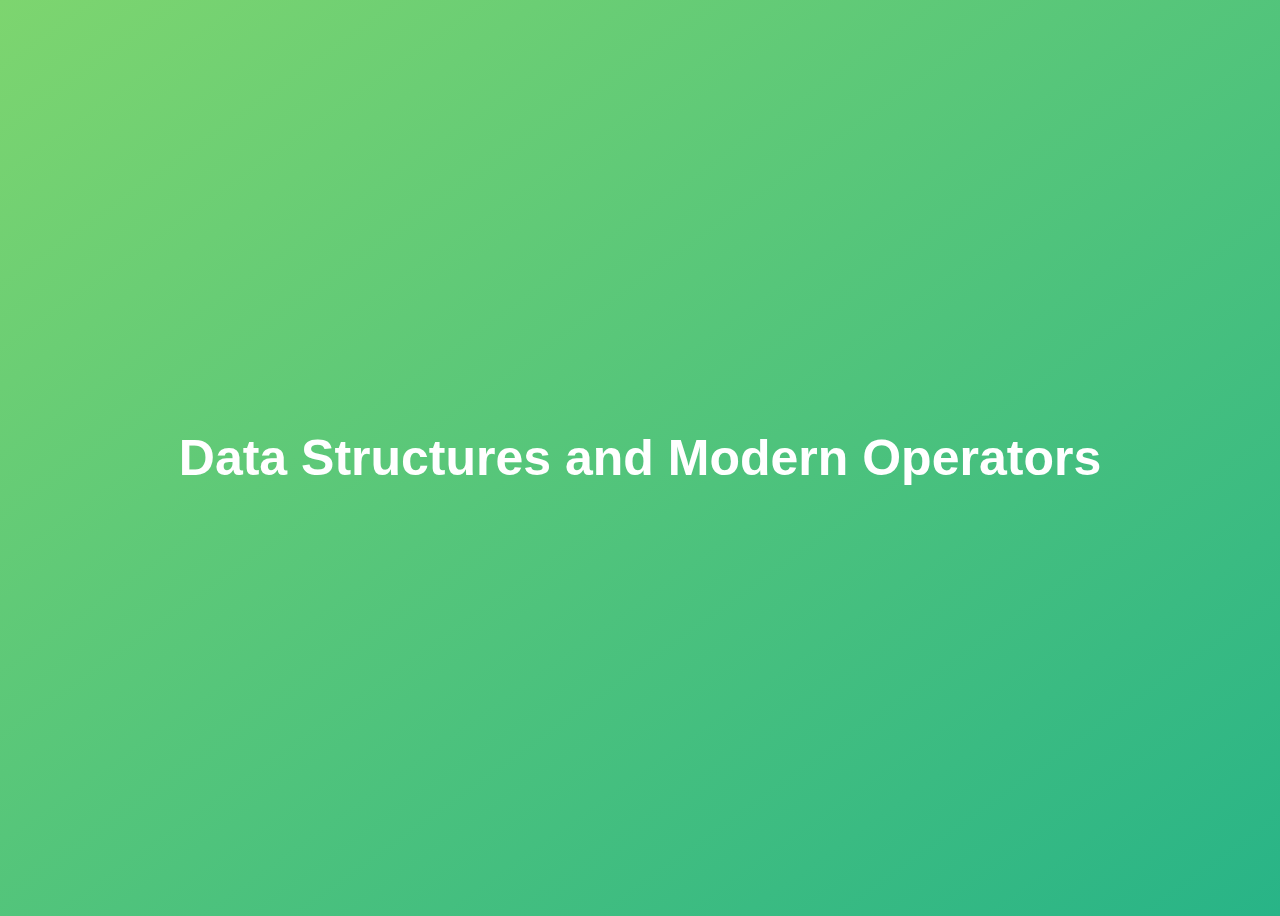
<file: 09-data-structures/index.html>
<!DOCTYPE html>
<html lang="en">
  <head>
    <meta charset="UTF-8" />
    <meta name="viewport" content="width=device-width, initial-scale=1.0" />
    <meta http-equiv="X-UA-Compatible" content="ie=edge" />
    <title>Data Structures and Modern Operators</title>
    <style>
      body {
        height: 100vh;
        display: flex;
        align-items: center;
        background: linear-gradient(to top left, #28b487, #7dd56f);
      }
      h1 {
        font-family: sans-serif;
        font-size: 50px;
        line-height: 1.3;
        width: 100%;
        padding: 30px;
        text-align: center;
        color: white;
      }
      button {
        width: 50px;
        height: 20px;
        margin: 10px;
      }
      textarea {
        width: 300px;
        height: 100px;
      }
    </style>
  </head>
  <body>
    <h1>Data Structures and Modern Operators</h1>
    <script src="script.js"></script>
  </body>
</html>
</file>
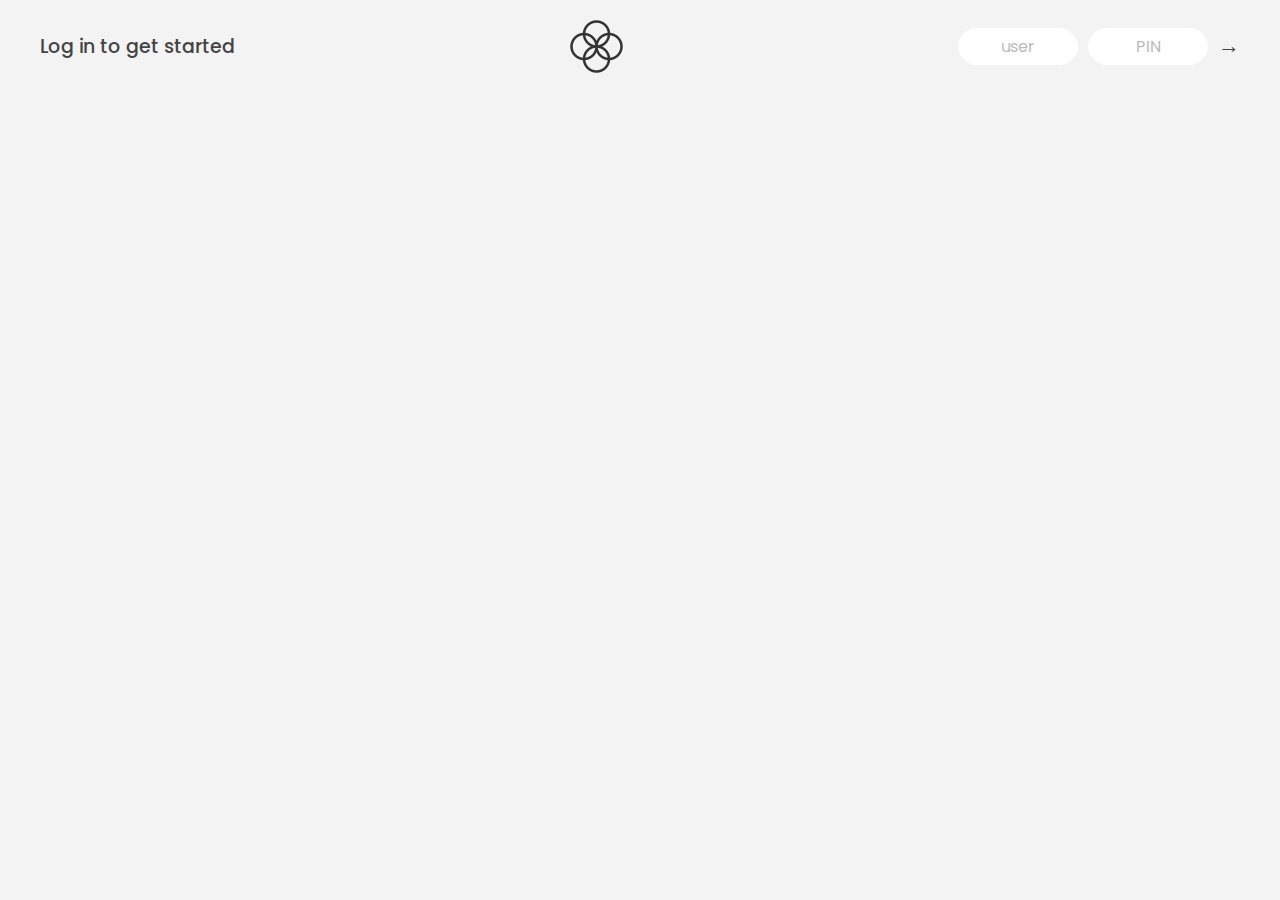
<file: 11-arrays/index.html>
<!DOCTYPE html>
<html lang="en">
  <head>
    <meta charset="UTF-8" />
    <meta name="viewport" content="width=device-width, initial-scale=1.0" />
    <meta http-equiv="X-UA-Compatible" content="ie=edge" />
    <link rel="shortcut icon" type="image/png" href="/icon.png" />

    <link
      href="https://fonts.googleapis.com/css?family=Poppins:400,500,600&display=swap"
      rel="stylesheet"
    />

    <link rel="stylesheet" href="style.css" />
    <title>Bankist</title>
  </head>
  <body>
    <!-- TOP NAVIGATION -->
    <nav>
      <p class="welcome">Log in to get started</p>
      <img src="logo.png" alt="Logo" class="logo" />
      <form class="login">
        <input
          type="text"
          placeholder="user"
          class="login__input login__input--user"
        />
        <!-- In practice, use type="password" -->
        <input
          type="text"
          placeholder="PIN"
          maxlength="4"
          class="login__input login__input--pin"
        />
        <button class="login__btn">&rarr;</button>
      </form>
    </nav>

    <main class="app">
      <!-- BALANCE -->
      <div class="balance">
        <div>
          <p class="balance__label">Current balance</p>
          <p class="balance__date">
            As of <span class="date">05/03/2037</span>
          </p>
        </div>
        <p class="balance__value">0000€</p>
      </div>

      <!-- MOVEMENTS -->
      <div class="movements">
        <div class="movements__row">
          <div class="movements__type movements__type--deposit">2 deposit</div>
          <div class="movements__date">3 days ago</div>
          <div class="movements__value">4 000€</div>
        </div>
        <div class="movements__row">
          <div class="movements__type movements__type--withdrawal">
            1 withdrawal
          </div>
          <div class="movements__date">24/01/2037</div>
          <div class="movements__value">-378€</div>
        </div>
      </div>

      <!-- SUMMARY -->
      <div class="summary">
        <p class="summary__label">In</p>
        <p class="summary__value summary__value--in">0000€</p>
        <p class="summary__label">Out</p>
        <p class="summary__value summary__value--out">0000€</p>
        <p class="summary__label">Interest</p>
        <p class="summary__value summary__value--interest">0000€</p>
        <button class="btn--sort">&downarrow; SORT</button>
      </div>

      <!-- OPERATION: TRANSFERS -->
      <div class="operation operation--transfer">
        <h2>Transfer money</h2>
        <form class="form form--transfer">
          <input type="text" class="form__input form__input--to" />
          <input type="number" class="form__input form__input--amount" />
          <button class="form__btn form__btn--transfer">&rarr;</button>
          <label class="form__label">Transfer to</label>
          <label class="form__label">Amount</label>
        </form>
      </div>

      <!-- OPERATION: LOAN -->
      <div class="operation operation--loan">
        <h2>Request loan</h2>
        <form class="form form--loan">
          <input type="number" class="form__input form__input--loan-amount" />
          <button class="form__btn form__btn--loan">&rarr;</button>
          <label class="form__label form__label--loan">Amount</label>
        </form>
      </div>

      <!-- OPERATION: CLOSE -->
      <div class="operation operation--close">
        <h2>Close account</h2>
        <form class="form form--close">
          <input type="text" class="form__input form__input--user" />
          <input
            type="password"
            maxlength="6"
            class="form__input form__input--pin"
          />
          <button class="form__btn form__btn--close">&rarr;</button>
          <label class="form__label">Confirm user</label>
          <label class="form__label">Confirm PIN</label>
        </form>
      </div>

      <!-- LOGOUT TIMER -->
      <p class="logout-timer">
        You will be logged out in <span class="timer">05:00</span>
      </p>
    </main>

    <!-- <footer>
      &copy; by Jonas Schmedtmann. Don't claim as your own :)
    </footer> -->

    <script src="script.js"></script>
  </body>
</html>
</file>
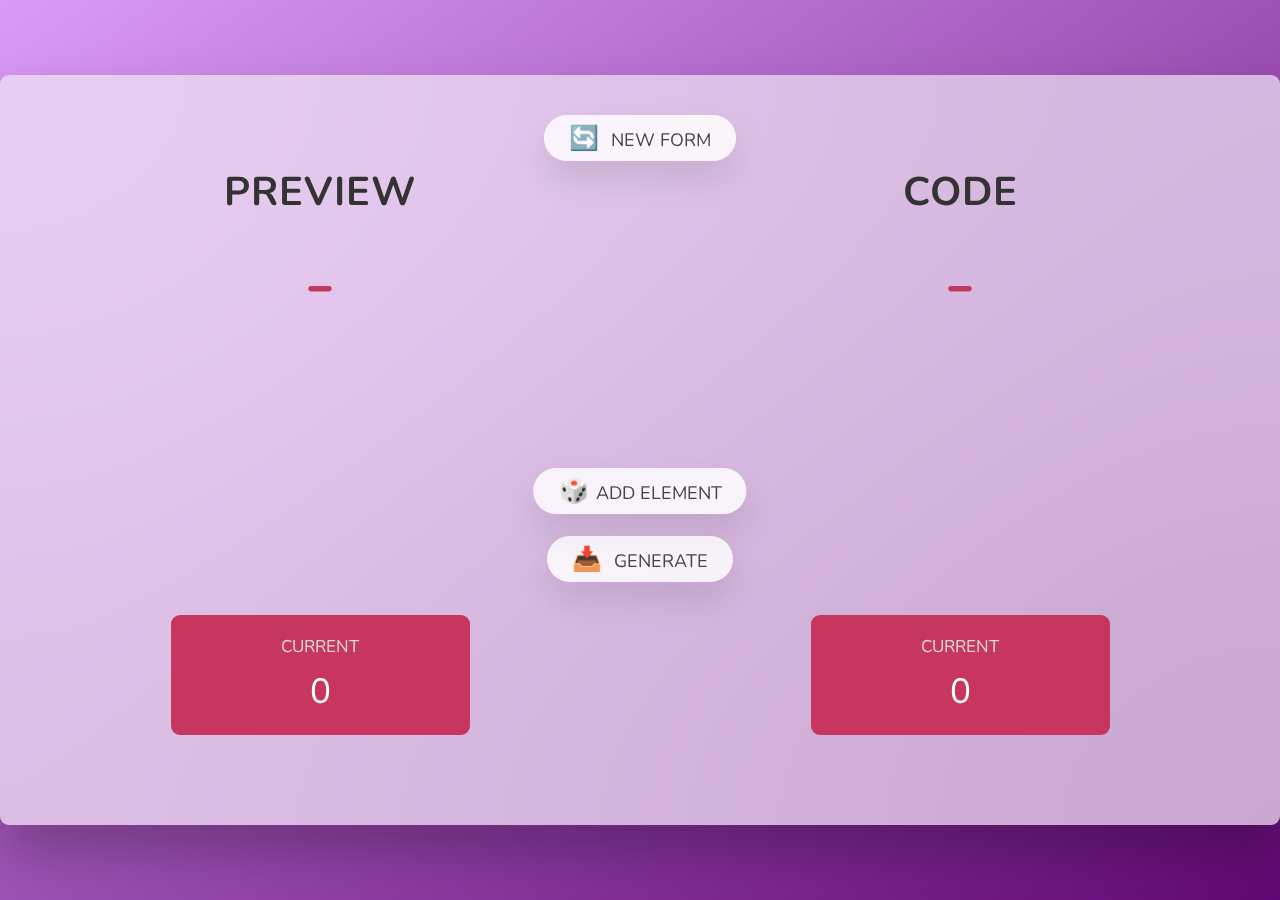
<file: Form-Builder/index.html>
<!DOCTYPE html>
<html lang="en">
  <head>
    <meta charset="UTF-8" />
    <meta name="viewport" content="width=device-width, initial-scale=1.0" />
    <meta http-equiv="X-UA-Compatible" content="ie=edge" />
    <link rel="stylesheet" href="style.css" />
    <title>Form Builder</title>
  </head>
  <body>
    <main>
      <section class="player player--0 player--active">
        <h2 class="name" id="name--0">Preview</h2>
        <p class="score" id="score--0">-</p>
        <div class="current">
          <p class="current-label">Current</p>
          <p class="current-score" id="current--0">0</p>
        </div>
      </section>
      <section class="player player--0 player--active">
        <h2 class="name" id="name--0">Code</h2>
        <p class="score" id="score--0">-</p>
        <div class="current">
          <p class="current-label">Current</p>
          <p class="current-score" id="current--0">0</p>
        </div>
      </section>

      <button class="btn btn--new">🔄 New Form</button>
      <button class="btn btn--roll">🎲Add Element</button>
      <button class="btn btn--hold">📥 Generate</button>
    </main>
    <script src="script.js"></script>
  </body>
</html>
</file>
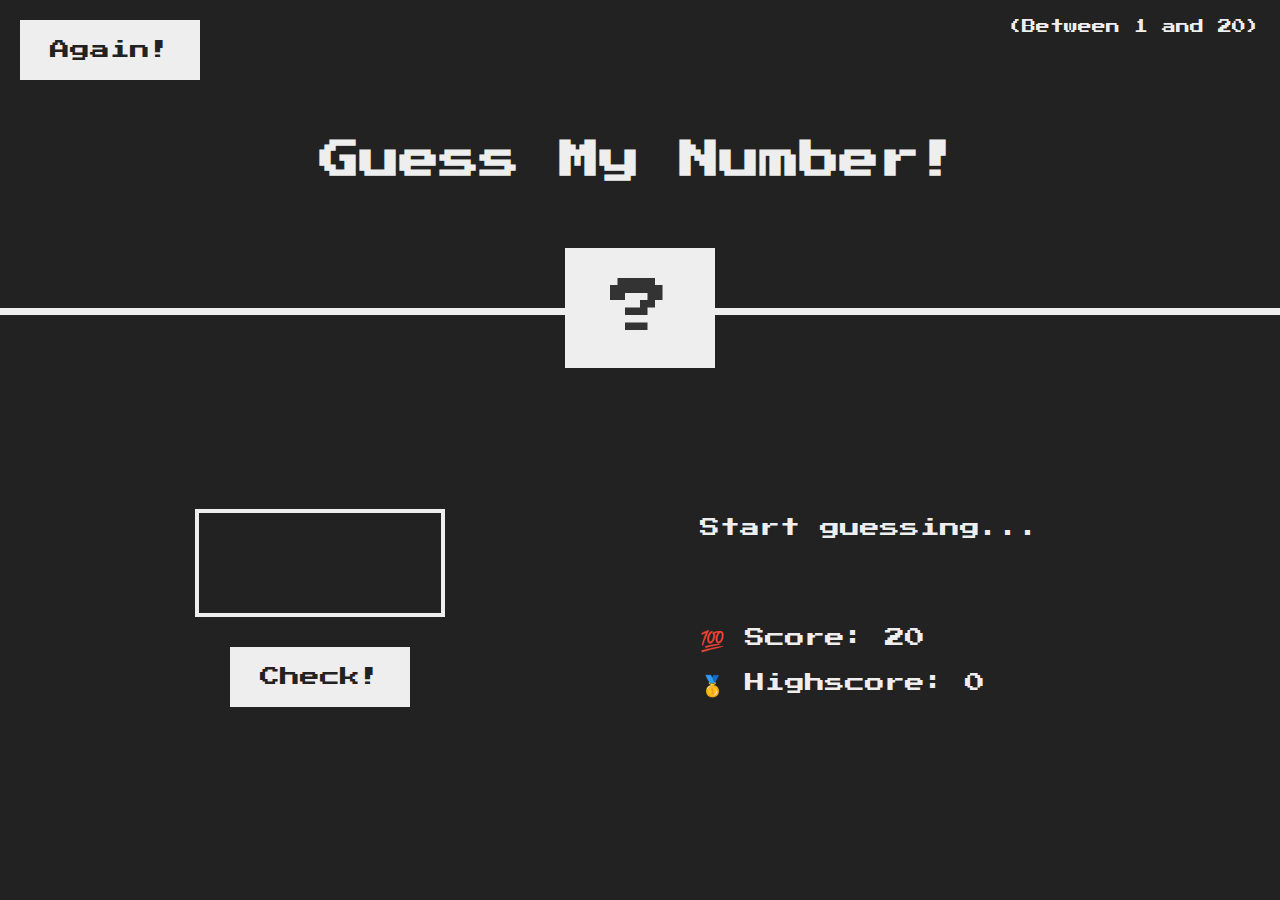
<file: Guess-My-Number/index.html>
<!DOCTYPE html>
<html lang="en">
  <head>
    <meta charset="UTF-8" />
    <meta name="viewport" content="width=device-width, initial-scale=1.0" />
    <meta http-equiv="X-UA-Compatible" content="ie=edge" />
    <link rel="stylesheet" href="style.css" />
    <title>Guess My Number!</title>
  </head>
  <body>
    <header>
      <h1>Guess My Number!</h1>
      <p class="between">(Between 1 and 20)</p>
      <button class="btn again">Again!</button>
      <div class="number">?</div>
    </header>
    <main>
      <section class="left">
        <input type="number" class="guess" />
        <button class="btn check">Check!</button>
      </section>
      <section class="right">
        <p class="message">Start guessing...</p>
        <p class="label-score">💯 Score: <span class="score">20</span></p>
        <p class="label-highscore">
          🥇 Highscore: <span class="highscore">0</span>
        </p>
      </section>
    </main>
    <script src="script.js"></script>
  </body>
</html>
</file>
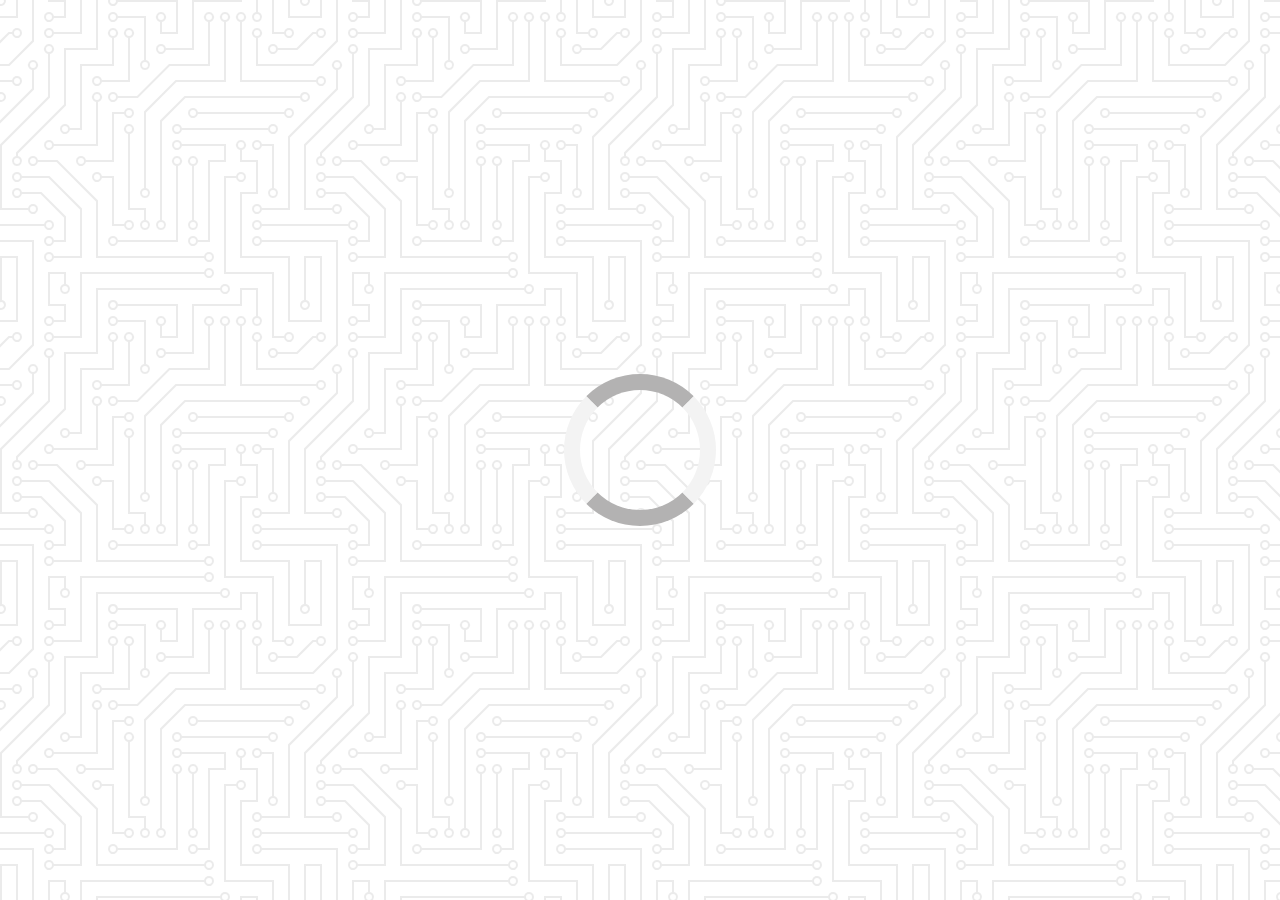
<file: qoute-generator/index.html>
<!DOCTYPE html>
<html lang="en">
<head>
    <meta charset="UTF-8">
    <meta http-equiv="X-UA-Compatible" content="IE=edge">
    <meta name="viewport" content="width=device-width, initial-scale=1.0">
    <title>Quote Generator</title>
    <link rel="icon" type="image/png" href="http://www.google.com/s2/favicons?domain=arabyads.com">
    <link rel="stylesheet" href="style.css">
    <link rel="stylesheet" href="https://cdnjs.cloudflare.com/ajax/libs/font-awesome/5.15.3/css/all.min.css" integrity="sha512-iBBXm8fW90+nuLcSKlbmrPcLa0OT92xO1BIsZ+ywDWZCvqsWgccV3gFoRBv0z+8dLJgyAHIhR35VZc2oM/gI1w==" crossorigin="anonymous" />
</head>
<body>

    <div class="quote-container" id="quote-container">
        <!-- Quote -->
        <div class="quote-text">
            <i class="fas fa-quote-left"></i>
            <span id="quote"></span>
        </div>
        <!-- Author -->
        <div class="quote-author">
            <span id="author"></span>
        </div>
        <!-- Buttons -->
        <div class="button-container">
            <button class="twitter-button" id="twitter" title="Tweet this!">
                <i class="fab fa-twitter"></i>
            </button>
            <button id="new-quote" title="New Quote!">New Quote</button>
        </div>
    </div>

    <!-- Loader -->
    <div class="loader"></div>

    <!-- Script -->
    <script src="script.js"></script>
</body>
</html>
</file>
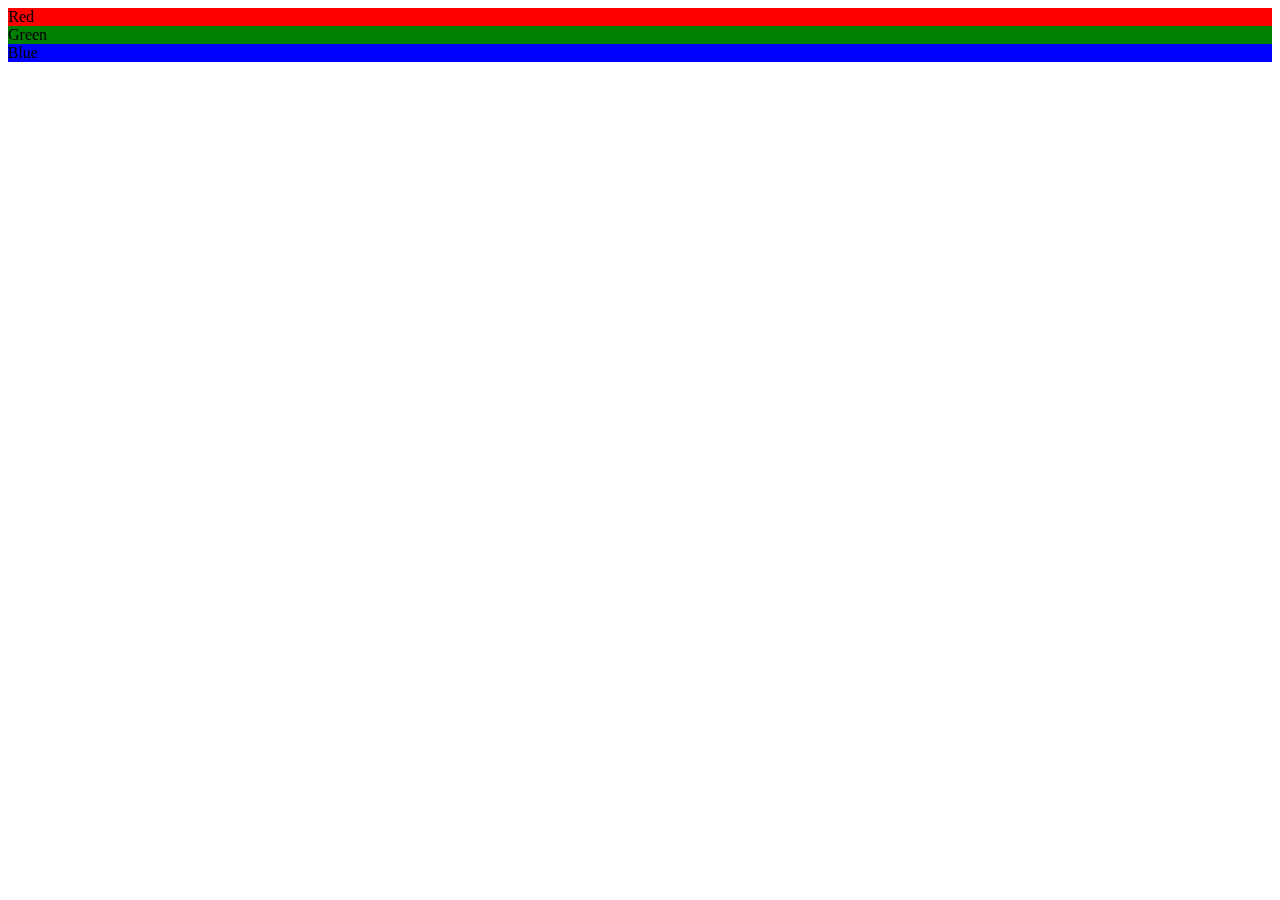
<file: theme-switcher/index.html>
<!DOCTYPE html>
<html lang="en">
<head>
    <meta charset="UTF-8">
    <meta http-equiv="X-UA-Compatible" content="IE=edge">
    <meta name="viewport" content="width=device-width, initial-scale=1.0">
    <title>Theme Switcher</title>
    <style>
        .clickable {cursor: pointer;}
    </style>
</head>
<body>
    <div style="background-color: Red;" class="clickable">Red</div>
    <div style="background-color: Green;" class="clickable">Green</div>
    <div style="background-color: Blue;" class="clickable">Blue</div>

    <script src="scripts.js"></script>
</body>
</html>
</file>
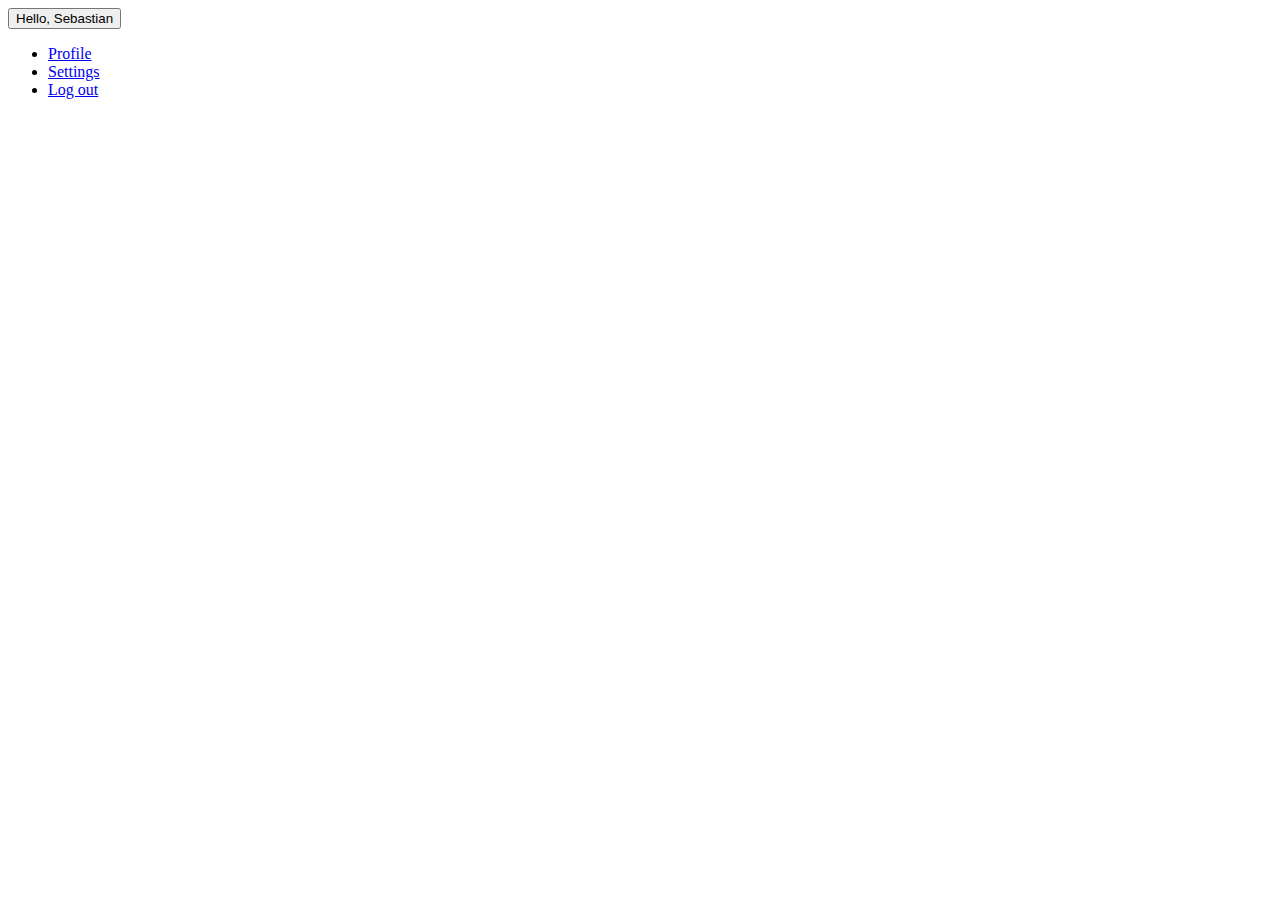
<file: es6/js-framework-diet/index.html>
<!DOCTYPE html>
<html lang="en">
<head>
    <meta charset="UTF-8">
    <meta http-equiv="X-UA-Compatible" content="IE=edge">
    <meta name="viewport" content="width=device-width, initial-scale=1.0">
    <script src="js/app.js"></script>
    <title>Document</title>
</head>
<body>

    <div class="container">
        <div data-dropdown>
            <button data-dropdown-trigger>
                Hello, Sebastian
            </button>
            <ul data-dropdown-list class="hidden">
                <li><a href="#">Profile</a></li>
                <li><a href="#">Settings</a></li>
                <li><a href="#">Log out</a></li>
            </ul>
        </div>
    </div>

</body>
</html>
</file>
<file: 11-arrays/style.css>
/*
 * Use this CSS to learn some intersting techniques,
 * in case you're wondering how I built the UI.
 * Have fun! 😁
 */

* {
  margin: 0;
  padding: 0;
  box-sizing: inherit;
}

html {
  font-size: 62.5%;
  box-sizing: border-box;
}

body {
  font-family: "Poppins", sans-serif;
  color: #444;
  background-color: #f3f3f3;
  height: 100vh;
  padding: 2rem;
}

nav {
  display: flex;
  justify-content: space-between;
  align-items: center;
  padding: 0 2rem;
}

.welcome {
  font-size: 1.9rem;
  font-weight: 500;
}

.logo {
  height: 5.25rem;
}

.login {
  display: flex;
}

.login__input {
  border: none;
  padding: 0.5rem 2rem;
  font-size: 1.6rem;
  font-family: inherit;
  text-align: center;
  width: 12rem;
  border-radius: 10rem;
  margin-right: 1rem;
  color: inherit;
  border: 1px solid #fff;
  transition: all 0.3s;
}

.login__input:focus {
  outline: none;
  border: 1px solid #ccc;
}

.login__input::placeholder {
  color: #bbb;
}

.login__btn {
  border: none;
  background: none;
  font-size: 2.2rem;
  color: inherit;
  cursor: pointer;
  transition: all 0.3s;
}

.login__btn:hover,
.login__btn:focus,
.btn--sort:hover,
.btn--sort:focus {
  outline: none;
  color: #777;
}

/* MAIN */
.app {
  position: relative;
  max-width: 100rem;
  margin: 4rem auto;
  display: grid;
  grid-template-columns: 4fr 3fr;
  grid-template-rows: auto repeat(3, 15rem) auto;
  gap: 2rem;

  /* NOTE This creates the fade in/out anumation */
  opacity: 0;
  transition: all 1s;
}

.balance {
  grid-column: 1 / span 2;
  display: flex;
  align-items: flex-end;
  justify-content: space-between;
  margin-bottom: 2rem;
}

.balance__label {
  font-size: 2.2rem;
  font-weight: 500;
  margin-bottom: -0.2rem;
}

.balance__date {
  font-size: 1.4rem;
  color: #888;
}

.balance__value {
  font-size: 4.5rem;
  font-weight: 400;
}

/* MOVEMENTS */
.movements {
  grid-row: 2 / span 3;
  background-color: #fff;
  border-radius: 1rem;
  overflow: scroll;
}

.movements__row {
  padding: 2.25rem 4rem;
  display: flex;
  align-items: center;
  border-bottom: 1px solid #eee;
}

.movements__type {
  font-size: 1.1rem;
  text-transform: uppercase;
  font-weight: 500;
  color: #fff;
  padding: 0.1rem 1rem;
  border-radius: 10rem;
  margin-right: 2rem;
}

.movements__date {
  font-size: 1.1rem;
  text-transform: uppercase;
  font-weight: 500;
  color: #666;
}

.movements__type--deposit {
  background-image: linear-gradient(to top left, #39b385, #9be15d);
}

.movements__type--withdrawal {
  background-image: linear-gradient(to top left, #e52a5a, #ff585f);
}

.movements__value {
  font-size: 1.7rem;
  margin-left: auto;
}

/* SUMMARY */
.summary {
  grid-row: 5 / 6;
  display: flex;
  align-items: baseline;
  padding: 0 0.3rem;
  margin-top: 1rem;
}

.summary__label {
  font-size: 1.2rem;
  font-weight: 500;
  text-transform: uppercase;
  margin-right: 0.8rem;
}

.summary__value {
  font-size: 2.2rem;
  margin-right: 2.5rem;
}

.summary__value--in,
.summary__value--interest {
  color: #66c873;
}

.summary__value--out {
  color: #f5465d;
}

.btn--sort {
  margin-left: auto;
  border: none;
  background: none;
  font-size: 1.3rem;
  font-weight: 500;
  cursor: pointer;
}

/* OPERATIONS */
.operation {
  border-radius: 1rem;
  padding: 3rem 4rem;
  color: #333;
}

.operation--transfer {
  background-image: linear-gradient(to top left, #ffb003, #ffcb03);
}

.operation--loan {
  background-image: linear-gradient(to top left, #39b385, #9be15d);
}

.operation--close {
  background-image: linear-gradient(to top left, #e52a5a, #ff585f);
}

h2 {
  margin-bottom: 1.5rem;
  font-size: 1.7rem;
  font-weight: 600;
  color: #333;
}

.form {
  display: grid;
  grid-template-columns: 2.5fr 2.5fr 1fr;
  grid-template-rows: auto auto;
  gap: 0.4rem 1rem;
}

/* Exceptions for interst */
.form.form--loan {
  grid-template-columns: 2.5fr 1fr 2.5fr;
}
.form__label--loan {
  grid-row: 2;
}
/* End exceptions */

.form__input {
  width: 100%;
  border: none;
  background-color: rgba(255, 255, 255, 0.4);
  font-family: inherit;
  font-size: 1.5rem;
  text-align: center;
  color: #333;
  padding: 0.3rem 1rem;
  border-radius: 0.7rem;
  transition: all 0.3s;
}

.form__input:focus {
  outline: none;
  background-color: rgba(255, 255, 255, 0.6);
}

.form__label {
  font-size: 1.3rem;
  text-align: center;
}

.form__btn {
  border: none;
  border-radius: 0.7rem;
  font-size: 1.8rem;
  background-color: #fff;
  cursor: pointer;
  transition: all 0.3s;
}

.form__btn:focus {
  outline: none;
  background-color: rgba(255, 255, 255, 0.8);
}

.logout-timer {
  padding: 0 0.3rem;
  margin-top: 1.9rem;
  text-align: right;
  font-size: 1.25rem;
}

.timer {
  font-weight: 600;
}
</file>
<file: Form-Builder/style.css>
@import url('https://fonts.googleapis.com/css2?family=Nunito&display=swap');

* {
  margin: 0;
  padding: 0;
  box-sizing: inherit;
}

html {
  font-size: 62.5%;
  box-sizing: border-box;
}

body {
  font-family: 'Nunito', sans-serif;
  font-weight: 400;
  height: 100vh;
  color: #333;
  background-image: linear-gradient(to top left, #620874 0%, #da9bf7 100%);
  display: flex;
  align-items: center;
  justify-content: center;
}

/* LAYOUT */
main {
  position: relative;
  width: 130rem;
  height: 75rem;
  background-color: rgba(255, 255, 255, 0.35);
  backdrop-filter: blur(200px);
  filter: blur();
  box-shadow: 0 3rem 5rem rgba(0, 0, 0, 0.25);
  border-radius: 9px;
  overflow: hidden;
  display: flex;
}

.player {
  flex: 50%;
  padding: 9rem;
  display: flex;
  flex-direction: column;
  align-items: center;
  transition: all 0.75s;
}

/* ELEMENTS */
.name {
  position: relative;
  font-size: 4rem;
  text-transform: uppercase;
  letter-spacing: 1px;
  word-spacing: 2px;
  font-weight: 300;
  margin-bottom: 1rem;
}

.score {
  font-size: 8rem;
  font-weight: 300;
  color: #c7365f;
  margin-bottom: auto;
}

.player--active {
  background-color: rgba(255, 255, 255, 0.4);
}
.player--active .name {
  font-weight: 700;
}
.player--active .score {
  font-weight: 400;
}

.player--active .current {
  opacity: 1;
}

.current {
  background-color: #c7365f;
  opacity: 0.8;
  border-radius: 9px;
  color: #fff;
  width: 65%;
  padding: 2rem;
  text-align: center;
  transition: all 0.75s;
}

.current-label {
  text-transform: uppercase;
  margin-bottom: 1rem;
  font-size: 1.7rem;
  color: #ddd;
}

.current-score {
  font-size: 3.5rem;
}

/* ABSOLUTE POSITIONED ELEMENTS */
.btn {
  position: absolute;
  left: 50%;
  transform: translateX(-50%);
  color: #444;
  background: none;
  border: none;
  font-family: inherit;
  font-size: 1.8rem;
  text-transform: uppercase;
  cursor: pointer;
  font-weight: 400;
  transition: all 0.2s;

  background-color: white;
  background-color: rgba(255, 255, 255, 0.6);
  backdrop-filter: blur(10px);

  padding: 0.7rem 2.5rem;
  border-radius: 50rem;
  box-shadow: 0 1.75rem 3.5rem rgba(0, 0, 0, 0.1);
}

.btn::first-letter {
  font-size: 2.4rem;
  display: inline-block;
  margin-right: 0.7rem;
}

.btn--new {
  top: 4rem;
}
.btn--roll {
  top: 39.3rem;
}
.btn--hold {
  top: 46.1rem;
}

.btn:active {
  transform: translate(-50%, 3px);
  box-shadow: 0 1rem 2rem rgba(0, 0, 0, 0.15);
}

.btn:focus {
  outline: none;
}

.dice {
  position: absolute;
  left: 50%;
  top: 16.5rem;
  transform: translateX(-50%);
  height: 10rem;
  box-shadow: 0 2rem 5rem rgba(0, 0, 0, 0.2);
}

.player--winner {
  background-color: #2f2f2f;
}

.player--winner .name {
  font-weight: 700;
  color: #c7365f;
}
</file>
<file: Guess-My-Number/style.css>
@import url('https://fonts.googleapis.com/css?family=Press+Start+2P&display=swap');

* {
  margin: 0;
  padding: 0;
  box-sizing: inherit;
}

html {
  font-size: 62.5%;
  box-sizing: border-box;
}

body {
  font-family: 'Press Start 2P', sans-serif;
  color: #eee;
  background-color: #222;
  /* background-color: #60b347; */
}

/* LAYOUT */
header {
  position: relative;
  height: 35vh;
  border-bottom: 7px solid #eee;
}

main {
  height: 65vh;
  color: #eee;
  display: flex;
  align-items: center;
  justify-content: space-around;
}

.left {
  width: 52rem;
  display: flex;
  flex-direction: column;
  align-items: center;
}

.right {
  width: 52rem;
  font-size: 2rem;
}

/* ELEMENTS STYLE */
h1 {
  font-size: 4rem;
  text-align: center;
  position: absolute;
  width: 100%;
  top: 52%;
  left: 50%;
  transform: translate(-50%, -50%);
}

.number {
  background: #eee;
  color: #333;
  font-size: 6rem;
  width: 15rem;
  padding: 3rem 0rem;
  text-align: center;
  position: absolute;
  bottom: 0;
  left: 50%;
  transform: translate(-50%, 50%);
}

.between {
  font-size: 1.4rem;
  position: absolute;
  top: 2rem;
  right: 2rem;
}

.again {
  position: absolute;
  top: 2rem;
  left: 2rem;
}

.guess {
  background: none;
  border: 4px solid #eee;
  font-family: inherit;
  color: inherit;
  font-size: 5rem;
  padding: 2.5rem;
  width: 25rem;
  text-align: center;
  display: block;
  margin-bottom: 3rem;
}

.btn {
  border: none;
  background-color: #eee;
  color: #222;
  font-size: 2rem;
  font-family: inherit;
  padding: 2rem 3rem;
  cursor: pointer;
}

.btn:hover {
  background-color: #ccc;
}

.message {
  margin-bottom: 8rem;
  height: 3rem;
}

.label-score {
  margin-bottom: 2rem;
}
</file>
<file: qoute-generator/style.css>
@import url('https://fonts.googleapis.com/css2?family=Montserrat&display=swap');

html {
    box-sizing: border-box;
}

body {
    margin: 0;
    min-height: 100vh;
    background-color: #fff;
    background-image: url("data:image/svg+xml,%3Csvg xmlns='http://www.w3.org/2000/svg' viewBox='0 0 304 304' width='304' height='304'%3E%3Cpath fill='%23000000' fill-opacity='0.08' d='M44.1 224a5 5 0 1 1 0 2H0v-2h44.1zm160 48a5 5 0 1 1 0 2H82v-2h122.1zm57.8-46a5 5 0 1 1 0-2H304v2h-42.1zm0 16a5 5 0 1 1 0-2H304v2h-42.1zm6.2-114a5 5 0 1 1 0 2h-86.2a5 5 0 1 1 0-2h86.2zm-256-48a5 5 0 1 1 0 2H0v-2h12.1zm185.8 34a5 5 0 1 1 0-2h86.2a5 5 0 1 1 0 2h-86.2zM258 12.1a5 5 0 1 1-2 0V0h2v12.1zm-64 208a5 5 0 1 1-2 0v-54.2a5 5 0 1 1 2 0v54.2zm48-198.2V80h62v2h-64V21.9a5 5 0 1 1 2 0zm16 16V64h46v2h-48V37.9a5 5 0 1 1 2 0zm-128 96V208h16v12.1a5 5 0 1 1-2 0V210h-16v-76.1a5 5 0 1 1 2 0zm-5.9-21.9a5 5 0 1 1 0 2H114v48H85.9a5 5 0 1 1 0-2H112v-48h12.1zm-6.2 130a5 5 0 1 1 0-2H176v-74.1a5 5 0 1 1 2 0V242h-60.1zm-16-64a5 5 0 1 1 0-2H114v48h10.1a5 5 0 1 1 0 2H112v-48h-10.1zM66 284.1a5 5 0 1 1-2 0V274H50v30h-2v-32h18v12.1zM236.1 176a5 5 0 1 1 0 2H226v94h48v32h-2v-30h-48v-98h12.1zm25.8-30a5 5 0 1 1 0-2H274v44.1a5 5 0 1 1-2 0V146h-10.1zm-64 96a5 5 0 1 1 0-2H208v-80h16v-14h-42.1a5 5 0 1 1 0-2H226v18h-16v80h-12.1zm86.2-210a5 5 0 1 1 0 2H272V0h2v32h10.1zM98 101.9V146H53.9a5 5 0 1 1 0-2H96v-42.1a5 5 0 1 1 2 0zM53.9 34a5 5 0 1 1 0-2H80V0h2v34H53.9zm60.1 3.9V66H82v64H69.9a5 5 0 1 1 0-2H80V64h32V37.9a5 5 0 1 1 2 0zM101.9 82a5 5 0 1 1 0-2H128V37.9a5 5 0 1 1 2 0V82h-28.1zm16-64a5 5 0 1 1 0-2H146v44.1a5 5 0 1 1-2 0V18h-26.1zm102.2 270a5 5 0 1 1 0 2H98v14h-2v-16h124.1zM242 149.9V160h16v34h-16v62h48v48h-2v-46h-48v-66h16v-30h-16v-12.1a5 5 0 1 1 2 0zM53.9 18a5 5 0 1 1 0-2H64V2H48V0h18v18H53.9zm112 32a5 5 0 1 1 0-2H192V0h50v2h-48v48h-28.1zm-48-48a5 5 0 0 1-9.8-2h2.07a3 3 0 1 0 5.66 0H178v34h-18V21.9a5 5 0 1 1 2 0V32h14V2h-58.1zm0 96a5 5 0 1 1 0-2H137l32-32h39V21.9a5 5 0 1 1 2 0V66h-40.17l-32 32H117.9zm28.1 90.1a5 5 0 1 1-2 0v-76.51L175.59 80H224V21.9a5 5 0 1 1 2 0V82h-49.59L146 112.41v75.69zm16 32a5 5 0 1 1-2 0v-99.51L184.59 96H300.1a5 5 0 0 1 3.9-3.9v2.07a3 3 0 0 0 0 5.66v2.07a5 5 0 0 1-3.9-3.9H185.41L162 121.41v98.69zm-144-64a5 5 0 1 1-2 0v-3.51l48-48V48h32V0h2v50H66v55.41l-48 48v2.69zM50 53.9v43.51l-48 48V208h26.1a5 5 0 1 1 0 2H0v-65.41l48-48V53.9a5 5 0 1 1 2 0zm-16 16V89.41l-34 34v-2.82l32-32V69.9a5 5 0 1 1 2 0zM12.1 32a5 5 0 1 1 0 2H9.41L0 43.41V40.6L8.59 32h3.51zm265.8 18a5 5 0 1 1 0-2h18.69l7.41-7.41v2.82L297.41 50H277.9zm-16 160a5 5 0 1 1 0-2H288v-71.41l16-16v2.82l-14 14V210h-28.1zm-208 32a5 5 0 1 1 0-2H64v-22.59L40.59 194H21.9a5 5 0 1 1 0-2H41.41L66 216.59V242H53.9zm150.2 14a5 5 0 1 1 0 2H96v-56.6L56.6 162H37.9a5 5 0 1 1 0-2h19.5L98 200.6V256h106.1zm-150.2 2a5 5 0 1 1 0-2H80v-46.59L48.59 178H21.9a5 5 0 1 1 0-2H49.41L82 208.59V258H53.9zM34 39.8v1.61L9.41 66H0v-2h8.59L32 40.59V0h2v39.8zM2 300.1a5 5 0 0 1 3.9 3.9H3.83A3 3 0 0 0 0 302.17V256h18v48h-2v-46H2v42.1zM34 241v63h-2v-62H0v-2h34v1zM17 18H0v-2h16V0h2v18h-1zm273-2h14v2h-16V0h2v16zm-32 273v15h-2v-14h-14v14h-2v-16h18v1zM0 92.1A5.02 5.02 0 0 1 6 97a5 5 0 0 1-6 4.9v-2.07a3 3 0 1 0 0-5.66V92.1zM80 272h2v32h-2v-32zm37.9 32h-2.07a3 3 0 0 0-5.66 0h-2.07a5 5 0 0 1 9.8 0zM5.9 0A5.02 5.02 0 0 1 0 5.9V3.83A3 3 0 0 0 3.83 0H5.9zm294.2 0h2.07A3 3 0 0 0 304 3.83V5.9a5 5 0 0 1-3.9-5.9zm3.9 300.1v2.07a3 3 0 0 0-1.83 1.83h-2.07a5 5 0 0 1 3.9-3.9zM97 100a3 3 0 1 0 0-6 3 3 0 0 0 0 6zm0-16a3 3 0 1 0 0-6 3 3 0 0 0 0 6zm16 16a3 3 0 1 0 0-6 3 3 0 0 0 0 6zm16 16a3 3 0 1 0 0-6 3 3 0 0 0 0 6zm0 16a3 3 0 1 0 0-6 3 3 0 0 0 0 6zm-48 32a3 3 0 1 0 0-6 3 3 0 0 0 0 6zm16 16a3 3 0 1 0 0-6 3 3 0 0 0 0 6zm32 48a3 3 0 1 0 0-6 3 3 0 0 0 0 6zm-16 16a3 3 0 1 0 0-6 3 3 0 0 0 0 6zm32-16a3 3 0 1 0 0-6 3 3 0 0 0 0 6zm0-32a3 3 0 1 0 0-6 3 3 0 0 0 0 6zm16 32a3 3 0 1 0 0-6 3 3 0 0 0 0 6zm32 16a3 3 0 1 0 0-6 3 3 0 0 0 0 6zm0-16a3 3 0 1 0 0-6 3 3 0 0 0 0 6zm-16-64a3 3 0 1 0 0-6 3 3 0 0 0 0 6zm16 0a3 3 0 1 0 0-6 3 3 0 0 0 0 6zm16 96a3 3 0 1 0 0-6 3 3 0 0 0 0 6zm0 16a3 3 0 1 0 0-6 3 3 0 0 0 0 6zm16 16a3 3 0 1 0 0-6 3 3 0 0 0 0 6zm16-144a3 3 0 1 0 0-6 3 3 0 0 0 0 6zm0 32a3 3 0 1 0 0-6 3 3 0 0 0 0 6zm16-32a3 3 0 1 0 0-6 3 3 0 0 0 0 6zm16-16a3 3 0 1 0 0-6 3 3 0 0 0 0 6zm-96 0a3 3 0 1 0 0-6 3 3 0 0 0 0 6zm0 16a3 3 0 1 0 0-6 3 3 0 0 0 0 6zm16-32a3 3 0 1 0 0-6 3 3 0 0 0 0 6zm96 0a3 3 0 1 0 0-6 3 3 0 0 0 0 6zm-16-64a3 3 0 1 0 0-6 3 3 0 0 0 0 6zm16-16a3 3 0 1 0 0-6 3 3 0 0 0 0 6zm-32 0a3 3 0 1 0 0-6 3 3 0 0 0 0 6zm0-16a3 3 0 1 0 0-6 3 3 0 0 0 0 6zm-16 0a3 3 0 1 0 0-6 3 3 0 0 0 0 6zm-16 0a3 3 0 1 0 0-6 3 3 0 0 0 0 6zm-16 0a3 3 0 1 0 0-6 3 3 0 0 0 0 6zM49 36a3 3 0 1 0 0-6 3 3 0 0 0 0 6zm-32 0a3 3 0 1 0 0-6 3 3 0 0 0 0 6zm32 16a3 3 0 1 0 0-6 3 3 0 0 0 0 6zM33 68a3 3 0 1 0 0-6 3 3 0 0 0 0 6zm16-48a3 3 0 1 0 0-6 3 3 0 0 0 0 6zm0 240a3 3 0 1 0 0-6 3 3 0 0 0 0 6zm16 32a3 3 0 1 0 0-6 3 3 0 0 0 0 6zm-16-64a3 3 0 1 0 0-6 3 3 0 0 0 0 6zm0 16a3 3 0 1 0 0-6 3 3 0 0 0 0 6zm-16-32a3 3 0 1 0 0-6 3 3 0 0 0 0 6zm80-176a3 3 0 1 0 0-6 3 3 0 0 0 0 6zm16 0a3 3 0 1 0 0-6 3 3 0 0 0 0 6zm-16-16a3 3 0 1 0 0-6 3 3 0 0 0 0 6zm32 48a3 3 0 1 0 0-6 3 3 0 0 0 0 6zm16-16a3 3 0 1 0 0-6 3 3 0 0 0 0 6zm0-32a3 3 0 1 0 0-6 3 3 0 0 0 0 6zm112 176a3 3 0 1 0 0-6 3 3 0 0 0 0 6zm-16 16a3 3 0 1 0 0-6 3 3 0 0 0 0 6zm0 16a3 3 0 1 0 0-6 3 3 0 0 0 0 6zm0 16a3 3 0 1 0 0-6 3 3 0 0 0 0 6zM17 180a3 3 0 1 0 0-6 3 3 0 0 0 0 6zm0 16a3 3 0 1 0 0-6 3 3 0 0 0 0 6zm0-32a3 3 0 1 0 0-6 3 3 0 0 0 0 6zm16 0a3 3 0 1 0 0-6 3 3 0 0 0 0 6zM17 84a3 3 0 1 0 0-6 3 3 0 0 0 0 6zm32 64a3 3 0 1 0 0-6 3 3 0 0 0 0 6zm16-16a3 3 0 1 0 0-6 3 3 0 0 0 0 6z'%3E%3C/path%3E%3C/svg%3E");
    color: #000;
    font-family: Montserrat, sans-serif;
    font-weight: 700;
    text-align: center;
    display: flex;
    align-items: center;
    justify-content: center;
}

.quote-container {
    with: auto;
    max-width: 900px;
    padding: 20px;
    border-radius: 10px;
    background-color: rgba(255, 255, 255, 0.4);
    box-shadow: 0 10px 10px 10px rgba(0, 0, 0, 0.2);
}

.quote-text {
    font-size: 2.75rem;
}

.long-quote {
    font-size: 2rem;
}

.fa-quote-left {
    font-size: 4rem;
}

.quote-author {
    margin-top: 15px;
    font-size: 2rem;
    font-weight: 400;
    font-style: italic;
}

.button-container {
    margin-top: 15px;
    display: flex;
    justify-content: space-between;
}

button {
    cursor: pointer;
    font-size: 1.2rem;
    height: 2.5rem;
    border: none;
    border-radius: 10px;
    color: #fff;
    background-color: #333;
    outline: none;
    padding: 0.5rem 1.8rem 0.5rem 1.8rem;
    box-shadow: 0 0.3rem rgba(121, 121, 121, 0.65);
}

button:hover {
    filter: brightness(110%);
}

button:active {
    transform: translate(0, 0.3rem);
    box-shadow: 0 0.1rem rgba(255, 255, 255, 0.65);
}

.twitter-button:hover {
    color: #38a1f3;
}

.fa-twitter {
    font-size: 1.5rem;
}

/* Loader */
.loader {
    border: 16px solid #f3f3f3;
    border-radius: 50%;
    border-top: 16px solid rgb(179, 178, 178);
    border-bottom: 16px solid rgb(179, 178, 178);
    width: 120px;
    height: 120px;
    -webkit-animation: spin 2s linear infinite;
    animation: spin 2s linear infinite;
}

@keyframes spin {
    0% { transform: rotate(0deg); }
    100% { transform: rotate(360deg); }
}

/* Media Query */
@media screen and (max-width: 1000px) {
    .quote-container {
        margin: auto 10px;
    }

    .quote-text {
        font-size: 2.5rem;
    }
}
</file>
